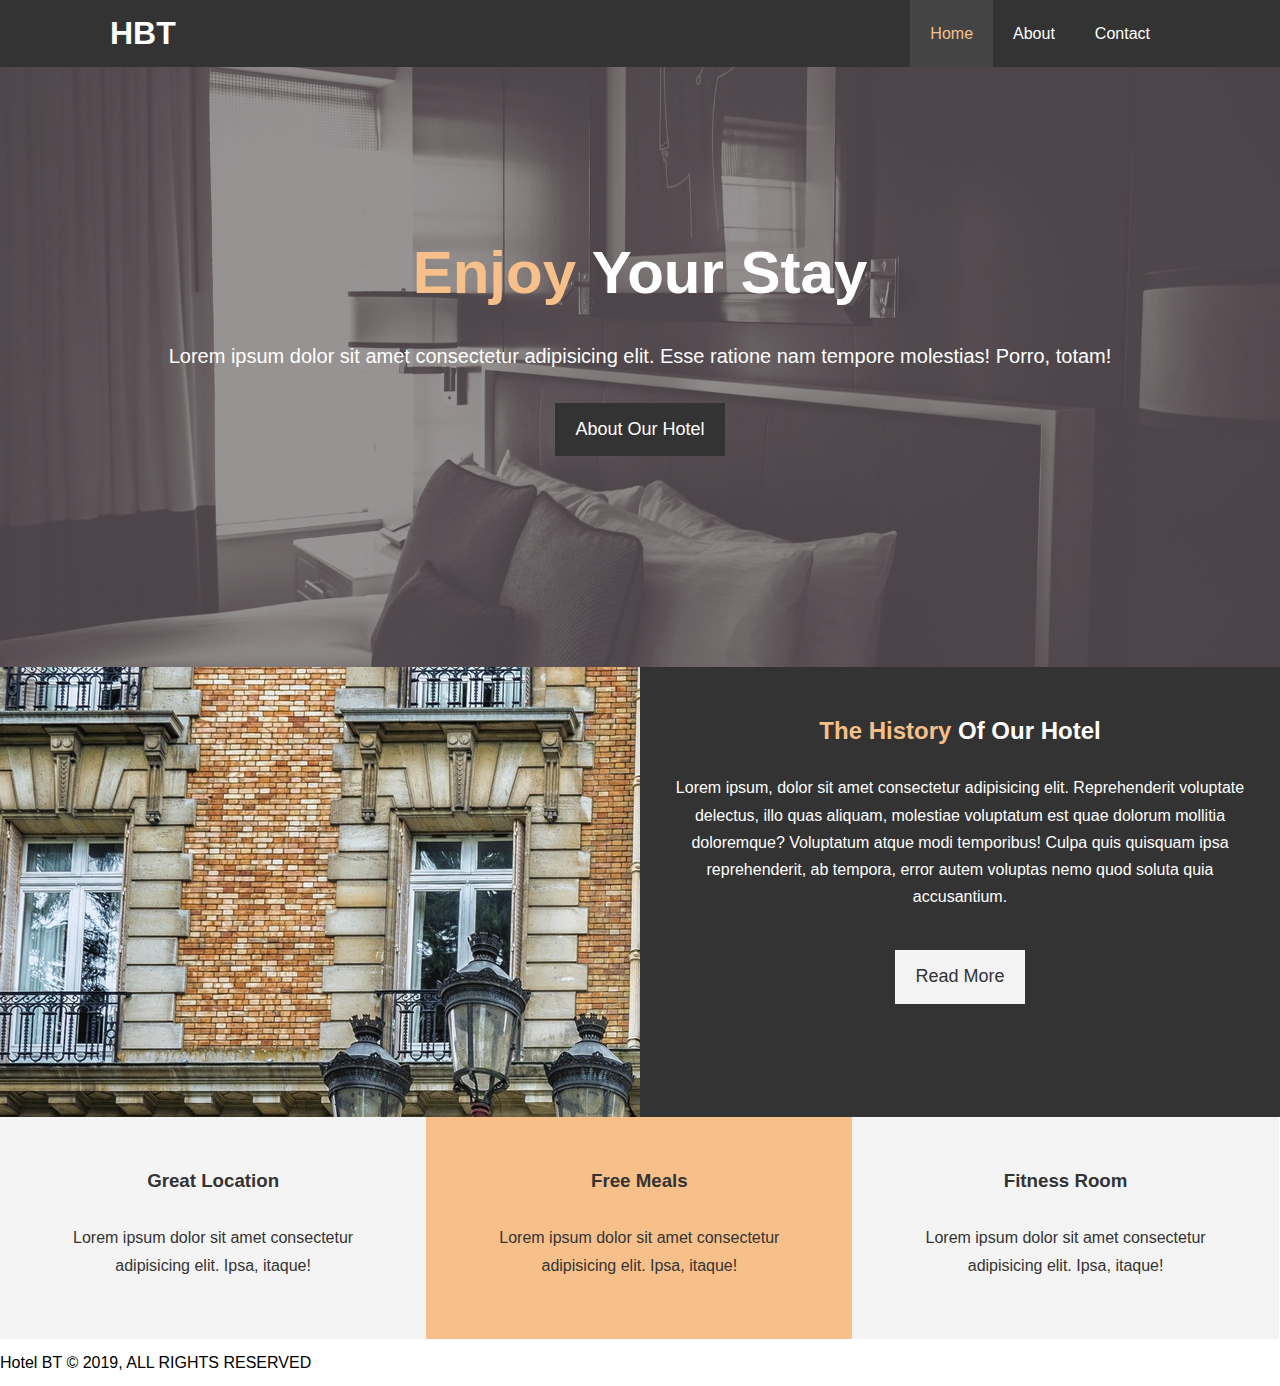
<file: index.html>
<!DOCTYPE html>
<html lang="en">
<head>
    <meta charset="UTF-8">
    <meta name="viewport" content="width=device-width, initial-scale=1.0">
    <meta http-equiv="X-UA-Compatible" content="ie=edge">
    <meta name="description" content="Welcome to the most estraordinary hotel in Boston Massachusetts">
    <meta name="keywords" content="hotel, boston hotel, new england hotel">
    <link rel="stylesheet" href="https://use.fontawesome.com/releases/v5.8.1/css/all.css" integrity="sha384-50oBUHEmvpQ+1lW4y57PTFmhCaXp0ML5d60M1M7uH2+nqUivzIebhndOJK28anvf" crossorigin="anonymous">
    <link rel="stylesheet" href="./ css/style.css">
    <link rel="stylesheet" media="screen and (max-width: 768px)" href="./ css/mobile.css">
    <title>Hotel BT | Welcome</title>
</head>
<body>
    <header>
        <nav id=navbar>
            <div class="container">
                <h1 class="logo"><a href="index.html">HBT</a></h1>
                <ul>
                    <li><a class="current" href="index.html">Home</a></li>
                    <li><a href="about.html">About</a></li>
                    <li><a href="contact.html">Contact</a></li>
                </ul>
            </div>
        </nav>

        <div id="showcase">
            <div class="container">
                <div class="showcase-content">
                    <h1><span class="text-primary">Enjoy</span> Your Stay</h1>
                    <p class="lead">Lorem ipsum dolor sit amet consectetur adipisicing elit. Esse ratione nam tempore molestias! Porro, totam!</p>
                    <a class="btn" href="about.html">About Our Hotel</a>
                </div>
            </div>
        </div>
    </header>

    <section id="home-info" class="bg-dark">
        <div class="info-img"></div>
        <div class="info-content">
            <h2><span class="text-primary">The History</span> Of Our Hotel</h2>
            <p>Lorem ipsum, dolor sit amet consectetur adipisicing elit. Reprehenderit voluptate delectus, illo quas aliquam, molestiae voluptatum est quae dolorum mollitia doloremque? Voluptatum atque modi temporibus! Culpa quis quisquam ipsa reprehenderit, ab tempora, error autem voluptas nemo quod soluta quia accusantium.</p>
            <a href="about.html" class="btn btn-light">Read More</a>
        </div>
    </section>

    <section id="features">
        <div class="box bg-light">
            <i class="fas fa-hotel fa-3x"></i>
            <h3>Great Location</h3>
            <p>Lorem ipsum dolor sit amet consectetur adipisicing elit. Ipsa, itaque!</p>
        </div>
        <div class="box bg-primary"> 
            <i class="fas fa-utensils fa-3x"></i>
            <h3>Free Meals</h3>
            <p>Lorem ipsum dolor sit amet consectetur adipisicing elit. Ipsa, itaque!</p>
        </div>
        <div class="box bg-light"> 
            <i class="fas fa-dumbbell fa-3x"></i>
            <h3>Fitness Room</h3>
            <p>Lorem ipsum dolor sit amet consectetur adipisicing elit. Ipsa, itaque!</p>
        </div>
    </section>

    <div class="clr"></div>

    <footer id="main-footer">
        <p>Hotel BT © 2019, ALL RIGHTS RESERVED</p>
    </footer>
</body>
</html>
</file>
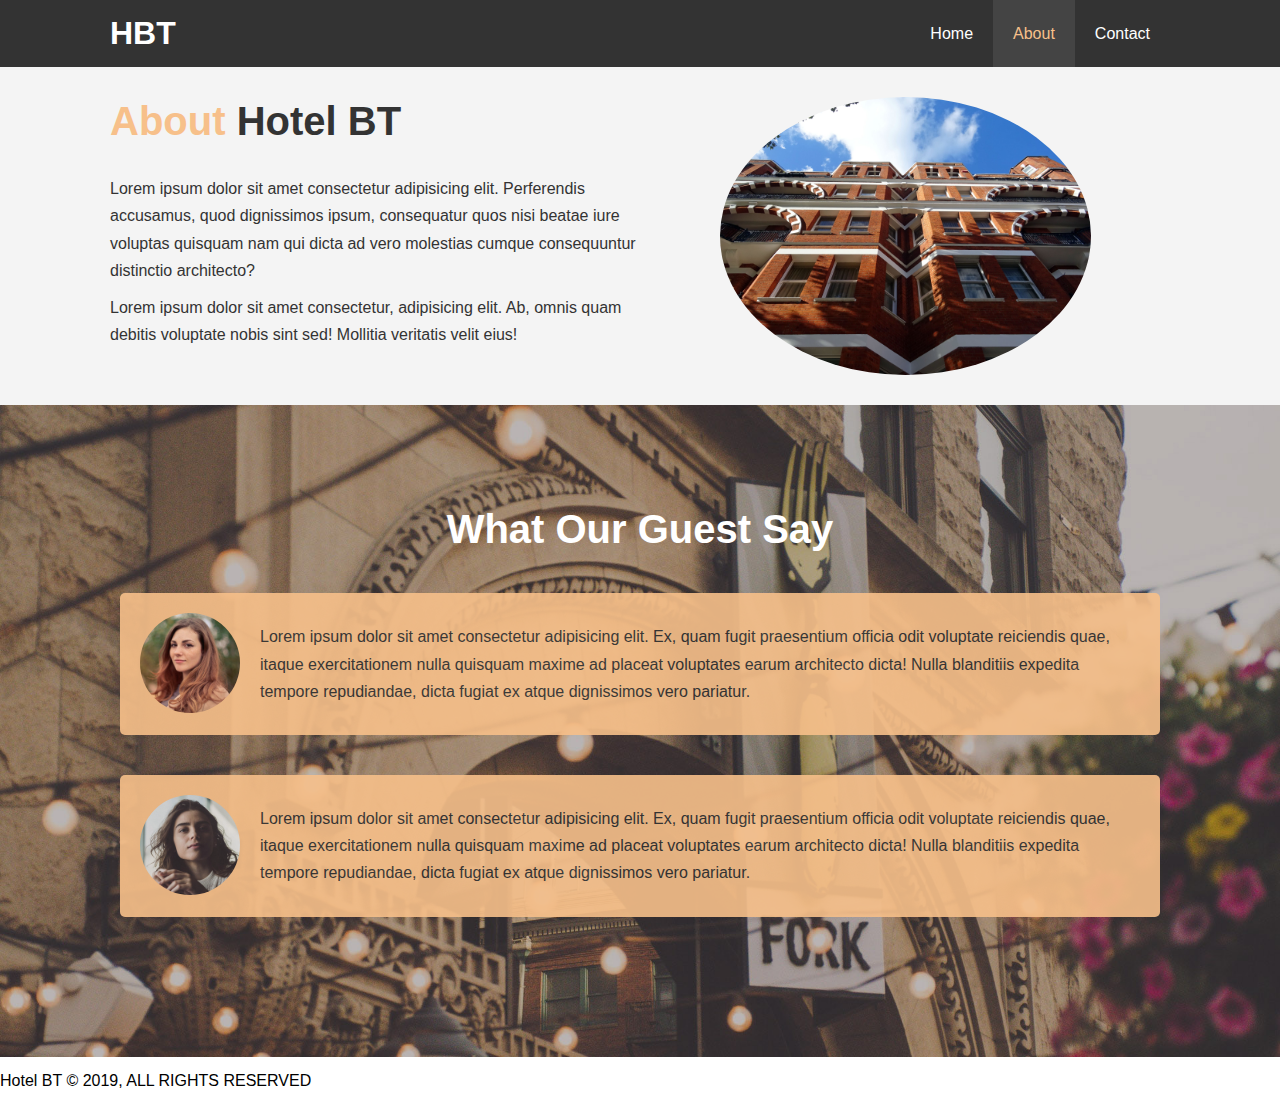
<file: about.html>
<!DOCTYPE html>
<html lang="en">
<head>
    <meta charset="UTF-8">
    <meta name="viewport" content="width=device-width, initial-scale=1.0">
    <meta http-equiv="X-UA-Compatible" content="ie=edge">
    <meta name="description" content="Welcome to the most estraordinary hotel in Boston Massachusetts">
    <meta name="keywords" content="hotel, boston hotel, new england hotel">
    <link rel="stylesheet" href="./ css/style.css">
    <link rel="stylesheet" media="screen and (max-width: 768px)" href="./ css/mobile.css">
    <title>Hotel BT | About</title>
</head>
<body>
    <header>
        <nav id=navbar>
            <div class="container">
                <h1 class="logo"><a href="index.html">HBT</a></h1>
                <ul>
                    <li><a href="index.html">Home</a></li>
                    <li><a class="current" href="about.html">About</a></li>
                    <li><a href="contact.html">Contact</a></li>
                </ul>
            </div>
        </nav>
    </header>

    <section id="about-info" class="bg-light py-3">

        <div class="container">

            <div class="info-left">
                <h1 class="l-heading"><span class="text-primary"> About</span> Hotel BT</h1>
                <p>Lorem ipsum dolor sit amet consectetur adipisicing elit. Perferendis accusamus, quod dignissimos ipsum, consequatur quos nisi beatae iure voluptas quisquam nam qui dicta ad vero molestias cumque consequuntur distinctio architecto?</p>
                <p>Lorem ipsum dolor sit amet consectetur, adipisicing elit. Ab, omnis quam debitis voluptate nobis sint sed! Mollitia veritatis velit eius!</p>
            </div>
            <div class="info-right">
                <img src="./Images/photo-2.jpg" alt="Hotel">
            </div>
        </div>
    </section>

    <div class="clr"></div>

    <section id="testimonials" class="py-3">
        <div class="container">
            <h2 class="l-heading">What Our Guest Say</h2>
            <div class="testimonial bg-primary">
                <img src="./Images/person-1.jpg" alt="Samantha">
                <p>Lorem ipsum dolor sit amet consectetur adipisicing elit. Ex, quam fugit praesentium officia odit voluptate reiciendis quae, itaque exercitationem nulla quisquam maxime ad placeat voluptates earum architecto dicta! Nulla blanditiis expedita tempore repudiandae, dicta fugiat ex atque dignissimos vero pariatur.</p>
            </div>
            <div class="testimonial bg-primary">
                <img src="./Images/person-2.jpg" alt="Jen">
                <p>Lorem ipsum dolor sit amet consectetur adipisicing elit. Ex, quam fugit praesentium officia odit voluptate reiciendis quae, itaque exercitationem nulla quisquam maxime ad placeat voluptates earum architecto dicta! Nulla blanditiis expedita tempore repudiandae, dicta fugiat ex atque dignissimos vero pariatur.</p>
            </div>
        </div>
    </section>
    

    <footer id="main-footer">
        <p>Hotel BT © 2019, ALL RIGHTS RESERVED</p>
    </footer>
</body>
</html>
</file>
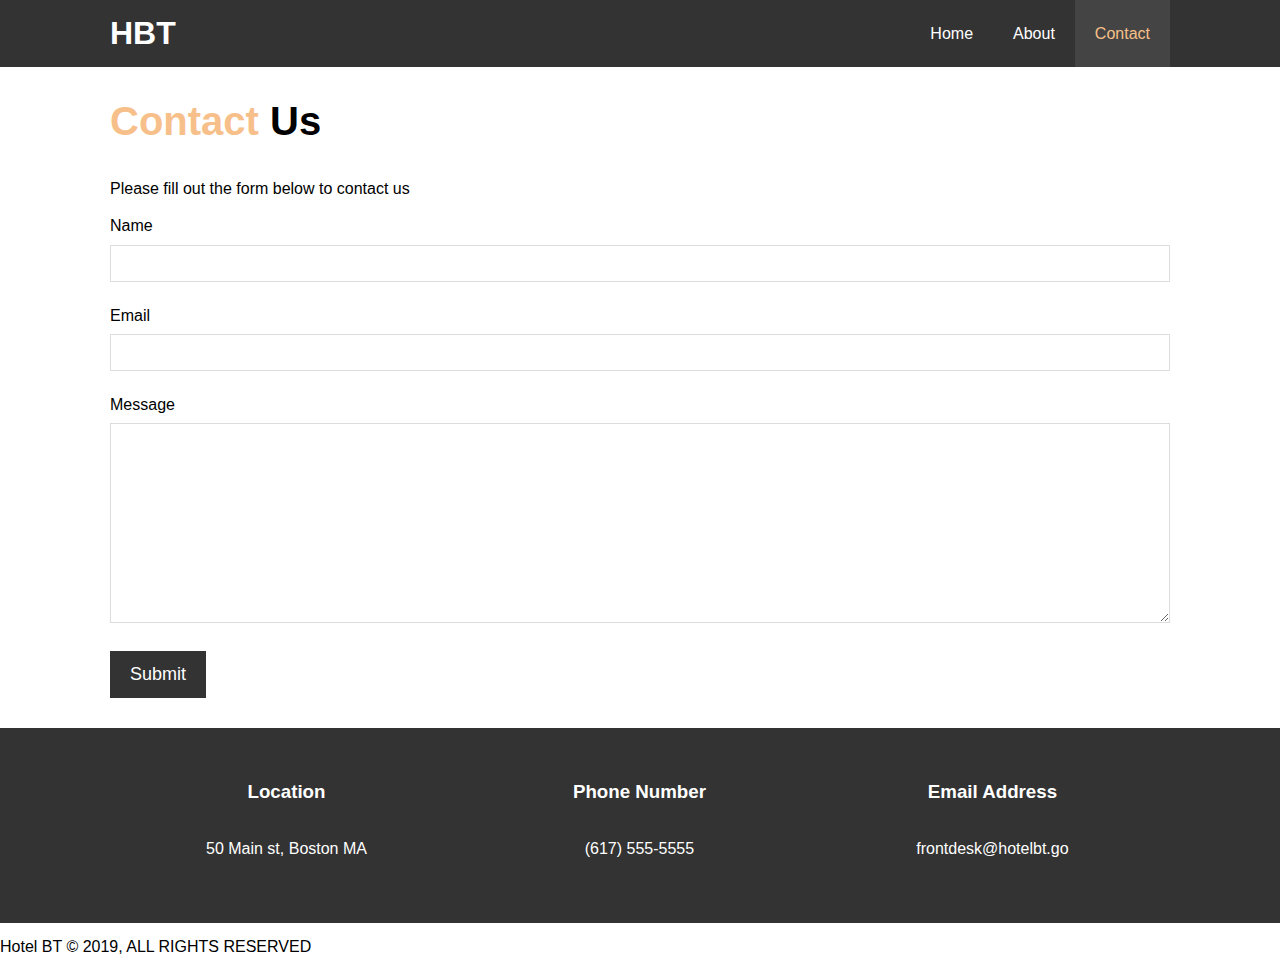
<file: contact.html>
<!DOCTYPE html>
<html lang="en">
<head>
    <meta charset="UTF-8">
    <meta name="viewport" content="width=device-width, initial-scale=1.0">
    <meta http-equiv="X-UA-Compatible" content="ie=edge">
    <meta name="description" content="Welcome to the most estraordinary hotel in Boston Massachusetts">
    <meta name="keywords" content="hotel, boston hotel, new england hotel">
    <link rel="stylesheet" href="https://use.fontawesome.com/releases/v5.8.1/css/all.css" integrity="sha384-50oBUHEmvpQ+1lW4y57PTFmhCaXp0ML5d60M1M7uH2+nqUivzIebhndOJK28anvf" crossorigin="anonymous">
    <link rel="stylesheet" href="./ css/style.css">
    <link rel="stylesheet" media="screen and (max-width: 768px)" href="./ css/mobile.css">
    <title>Hotel BT | Contact</title>
</head>
<body>
    <header>
        <nav id=navbar>
            <div class="container">
                <h1 class="logo"><a href="index.html">HBT</a></h1>
                <ul>
                    <li><a href="index.html">Home</a></li>
                    <li><a href="about.html">About</a></li>
                    <li><a class="current" href="contact.html">Contact</a></li>
                </ul>
            </div>
        </nav>
    </header>

    <section id="contact-form" class="py-3">
        <div class="container">
            <h1 class="l-heading"><span class="text-primary">Contact</span> Us</h1>
            <p>Please fill out the form below to contact us</p>
            <form action="process.pho">
                <div class="form-group">
                    <label for="name">Name</label>
                    <input type="text" name="name" id="name">
                </div>
                <div class="form-group">
                    <label for="email">Email</label>
                    <input type="email" name="email" id="email">
                </div>
                <div class="form-group">
                    <label for="message">Message</label>
                    <textarea type="text" name="message" id="message"></textarea>
                </div>
                <button class="btn" type="submit">Submit</button>
            </form>
        </div>
    </section>

    <section id="contact-info" class="bg-dark">
        <div class="container">
                <div class="box">
                        <i class="fas fa-hotel fa-3x"></i>
                        <h3>Location</h3>
                        <p>50 Main st, Boston MA</p>
                    </div>
                    <div class="box"> 
                        <i class="fas fa-phone fa-3x"></i>
                        <h3>Phone Number</h3>
                        <p>(617) 555-5555</p>
                    </div>
                    <div class="box"> 
                        <i class="fas fa-envelope fa-3x"></i>
                        <h3>Email Address</h3>
                        <p>frontdesk@hotelbt.go</p>
                    </div>
        </div>
    </section>
    
    <footer id="main-footer">
        <p>Hotel BT © 2019, ALL RIGHTS RESERVED</p>
    </footer>
</body>
</html>
</file>
<file:  css/mobile.css>
/* Navbar */
#navbar .logo {
    float: none;
    text-align: center;
}

#navbar ul, 
#navbar ul li {
    float: none;
}

#navbar ul li a {
    padding: 5px;
    border-bottom: 1px dotted #444;
}

/* Showcase */
#showcase {
    height: 100%;
}

#showcase .showcase-content {
    padding-top: 70px;
    padding-bottom: 30px;
}

/* Home Info */
#home-info .info-img {
    display: none;
}

#home-info .info-content {
    float: none;
    width: 100%;
}

/* Boxes */
.box {
    float: none;
    width: 100%;
}

/* About */
#about-info .info-right,
#about-info .info-left{
    float: none;
    width: 100%;
}

.l-heading {
    text-align: center;
}

#about-info .info-right {
    margin-top: 30px;
}

#testimonials {
    padding: 0 1.5rem;
}

#testimonials .l-heading {
    padding-top: 2rem;
}

/* Contact */
#contact-info .box {
    border-bottom: 1px dotted #444;
}
</file>
<file:  css/style.css>
/* Reset */
* {
    margin: 0;
    padding: 0;
    box-sizing: border-box;
}

/* Utility Classes */
.container {
    margin: auto;
    max-width: 1100px;
    overflow: auto;
    padding: 0 20px;
}

.text-primary {
    color: #f7c08a;
}

.lead {
    font-size: 20px;
}

.btn {
    display: inline-block;
    font-size: 18px;
    color: #fff;
    background: #333;
    padding: 13px 20px;
    border: none;
    cursor: pointer;
}

.btn:hover {
    background: #f7c08a;
    color: #333;
}

.btn-light {
    background: #f4f4f4;
    color: #333;
}

.bg-dark {
    background: #333;
    color: white;
}
.bg-light {
    background: #f4f4f4;
    color: #333;
}
.bg-primary {
    background: #f7c08a;
    color: #333;
}

.clr {
    clear: both;
}

.l-heading {
    font-size: 40px;
    line-height: 1.2;
}

/* Padding */
.py-1 {padding: 10px 0;}
.py-2 {padding: 20px 0;}
.py-3 {padding: 30px 0;}

/* Main Styling */
html,body {
    font-family: 'Segoe UI', Tahoma, Geneva, Verdana, sans-serif;
    line-height: 1.7em;
}

a{
    color: #333;
    text-decoration: none;
}

h1, h2, h3 {
    padding-bottom: 20px;
}

p {
    margin: 10px 0;
}

/* Navbar */
#navbar {
    background: #333;
    color: #fff;
    overflow: auto;
}

#navbar a {
    color: white;
}

#navbar .logo {
    float: left;
    padding-top: 20px;
}

#navbar ul {
    list-style: none;
    float: right;
}

#navbar ul li {
    float: left;
}

#navbar ul li a {
    display: block;
    padding: 20px;
    text-align: center;
}

#navbar ul li a:hover, 
#navbar ul li a.current {
    background: #444;
    color: #f7c08a;
} 

/* Showcase */
#showcase {
    background: url('../Images/showcase.jpg') no-repeat center center/cover;
    height: 600px;
}

#showcase .showcase-content {
    color: #fff;
    text-align: center;
    padding-top: 170px;
}

#showcase .showcase-content h1 {
    font-size: 60px;
    line-height: 1.2em;
}

#showcase .showcase-content p {
    padding-bottom: 20px;
    line-height: 1.7em;
}

/* Home Info */
#home-info {
    height: 450px;
}

#home-info .info-img {
    float: left;
    width: 50%;
    background: url('../Images/photo-1.jpg') no-repeat;
    min-height: 100%;
}

#home-info .info-content {
    float: right;
    width: 50%;
    height: 100%;
    text-align: center;
    padding: 50px 30px;
    overflow: hidden;
}

#home-info .info-content p {
    padding-bottom: 30px;
}

/* Features */
.box {
    float: left;
    width: 33.3%;
    padding: 50px;
    text-align: center;
}

.box i {
    margin-bottom: 10px;
}

/* About Info */
#about-info .info-right {
    float: right;
    width: 50%;
    min-height: 100%;
}

#about-info .info-right img {
    display: block;
    margin: auto;
    width: 70%;
    border-radius: 50%;
}

#about-info .info-left {
    float: left;
    width: 50%;
    min-height: 100%;
}

/* Testimonials */
#testimonials h2 {
    color: #fff;
    text-align: center;
    padding-bottom: 40px;
}

#testimonials {
    height: 100%;
    background: url('../Images/test-bg.jpg') no-repeat center center/cover;
    padding: 100px;
}

#testimonials .testimonial {
    padding: 20px;
    margin-bottom: 40px;
    border-radius: 5px;
    opacity: 0.9;
}

#testimonials .testimonial img {
    width: 100px;
    float: left;
    margin-right: 20px;
    border-radius: 50%;
}

/* Contact Form */
#contact-form .form-group {
    margin-bottom: 20px;
}

#contact-form label {
    display: block;
    margin-bottom: 5px;
}

#contact-form input,
#contact-form textarea {
    width: 100%;
    padding: 10px;
    border: 1px solid #ddd;
}

#contact-form textarea {
    height: 200px;
}

#contact-form input:focus,
#contact-form textarea:focus {
    outline: none;
    border-color: #f7c08a;
}

}
/* Footer */
#main-footer {
    text-align: center;
    background: #444;
    color: white;
    padding: 20px;
}
</file>
